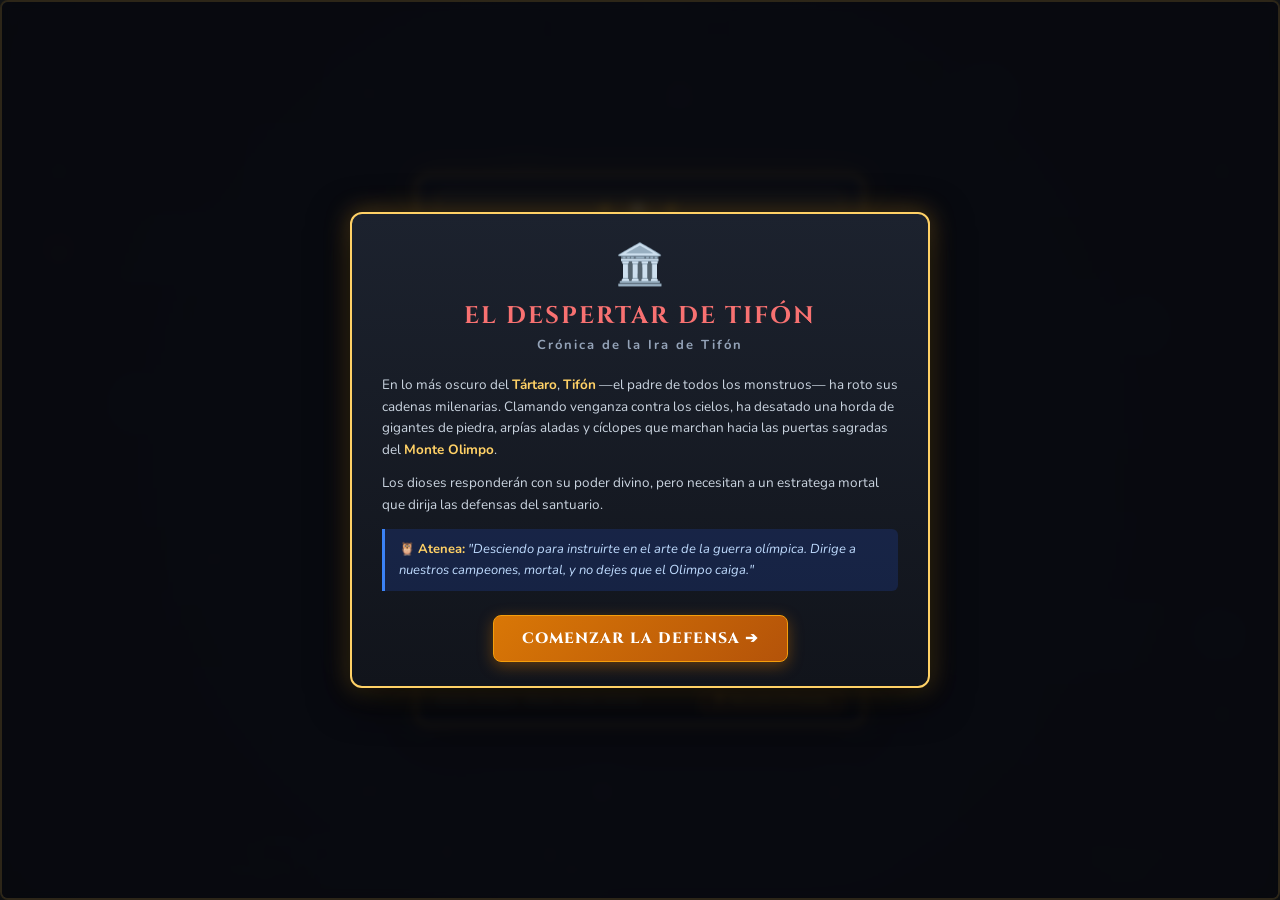
<file: index.html>
<!DOCTYPE html>
<html lang="es">
<head>
  <meta charset="UTF-8">
  <meta name="viewport" content="width=device-width, initial-scale=1.0, maximum-scale=1.0, user-scalable=no, viewport-fit=cover">
  <meta http-equiv="Cache-Control" content="no-cache, no-store, must-revalidate">
  <meta http-equiv="Pragma" content="no-cache">
  <meta http-equiv="Expires" content="0">
  <title>Ira de Tifón: Tower Defense</title>
  <link rel="stylesheet" href="css/style.css?v=1.1.0">
  <link rel="preconnect" href="https://fonts.googleapis.com">
  <link rel="preconnect" href="https://fonts.gstatic.com" crossorigin>
  <link href="https://fonts.googleapis.com/css2?family=Cinzel:wght@600;700;900&family=Metamorphous&family=Nunito:wght@400;600;700;800&display=swap" rel="stylesheet">
</head>
<body>
  <div id="game-container">
    <!-- Tutorial Spotlight Dimming Backdrop -->
    <div id="tutorial-spotlight-backdrop" class="tutorial-spotlight-backdrop hidden"></div>

    <!-- Top HUD Bar -->
    <header id="hud-top">
      <div class="hud-group">
        <div class="stat-badge gold-badge" title="Dracmas de Oro">
          <span class="icon">🪙</span>
          <span id="gold-display" class="stat-value">250</span>
        </div>
        <div class="stat-badge lives-badge" title="Vidas del Monte Olimpo">
          <span class="icon">🏛️</span>
          <span id="lives-display" class="stat-value">20</span>
        </div>
      </div>

      <div class="hud-group center-group">
        <div class="stat-badge wave-badge">
          <span class="label">OLEADA</span>
          <span id="wave-display" class="stat-value">1</span>
        </div>
        <div class="stat-badge enemies-badge" title="Monstruos vencidos en la batalla">
          <span class="label">DERROTADOS</span>
          <span id="enemies-display" class="stat-value">0</span>
        </div>
      </div>

      <div class="hud-group">
        <button id="fullscreen-btn" class="hud-btn" title="Pantalla Completa (Modo Horizontal)">
          <span id="fullscreen-icon">⛶</span>
        </button>
        <button id="speed-btn" class="hud-btn" title="Velocidad del juego (1x / 2x / 3x / 5x)">
          <span id="speed-label">1x ⏩</span>
        </button>
        <button id="pause-btn" class="hud-btn" title="Pausar / Reanudar">
          <span id="pause-icon">⏸️</span>
        </button>
      </div>
    </header>

    <!-- Notification / Athena Whisper & Tutorial Guidance Banner (Z-index 100, always above backdrop) -->
    <div id="athena-banner" class="hidden">
      <div class="athena-avatar">🦉</div>
      <div class="athena-content">
        <div class="athena-header-row">
          <span class="athena-name">Atenea:</span>
          <span id="athena-step-badge" class="athena-badge hidden">Paso 1 de 5</span>
        </div>
        <p id="athena-text">¡Los monstruos de Tifón marchan hacia el Olimpo! Coloca la ballesta de Artemisa en las colinas.</p>
        <div id="athena-actions" class="athena-actions hidden">
          <button id="athena-next-btn" class="athena-action-btn primary">Siguiente ➔</button>
          <button id="athena-skip-btn" class="athena-action-btn secondary" title="Omitir tutorial">Omitir ✖</button>
        </div>
      </div>
    </div>

    <!-- Main Canvas Area -->
    <main id="canvas-wrapper">
      <canvas id="game-canvas" width="1024" height="640"></canvas>

      <!-- Banner de Furia Titánica (Modo Caos) -->
      <div id="titanic-fury-banner" class="titanic-fury-banner hidden">
        <span class="fury-banner-icon">🌋</span>
        <span id="titanic-fury-text" class="fury-banner-text">¡FURIA TITÁNICA DESATADA!</span>
      </div>

      <!-- Botón de Habilidad Divina flotante (Modo Historia) y Barra de los 5 Poderes (Modo Caos) -->
      <div id="power-hud-container" class="power-hud-floating">
        <button id="btn-cast-power" class="power-hud-card" title="Invocar Habilidad Divina [Q / Clic]">
          <div class="power-hud-icon" id="hud-power-icon">🌿</div>
          <div class="power-hud-info">
            <span class="power-hud-name" id="hud-power-name">Deméter</span>
            <span class="power-hud-cost" id="hud-power-cost">🪙 100</span>
          </div>
          <div id="hud-power-cooldown" class="power-cooldown-overlay hidden">
            <span id="hud-cooldown-text">70s</span>
          </div>
        </button>

        <!-- Barra de los 5 Poderes del Panteón (Modo Caos) -->
        <div id="chaos-powers-bar" class="chaos-powers-bar hidden" title="Panteón Olímpico (Teclas [1] a [5] o Clic)">
          <!-- Deméter [1] -->
          <button class="chaos-power-card" data-power="DEMETER" title="Deméter: Zarzas y Aturdimiento [Tecla 1]">
            <span class="chaos-hotkey-badge">1</span>
            <div class="chaos-power-icon">🌿</div>
            <div class="chaos-power-info">
              <span class="chaos-power-name">Deméter</span>
              <span class="chaos-power-cost">🪙 100</span>
            </div>
            <div class="chaos-cooldown-overlay hidden" id="chaos-cd-DEMETER">
              <span class="chaos-cd-text">70s</span>
            </div>
          </button>

          <!-- Hera [2] -->
          <button class="chaos-power-card" data-power="HERA" title="Hera: 60% Daño Máximo en Área [Tecla 2]">
            <span class="chaos-hotkey-badge">2</span>
            <div class="chaos-power-icon">🦚</div>
            <div class="chaos-power-info">
              <span class="chaos-power-name">Hera</span>
              <span class="chaos-power-cost">🪙 100</span>
            </div>
            <div class="chaos-cooldown-overlay hidden" id="chaos-cd-HERA">
              <span class="chaos-cd-text">70s</span>
            </div>
          </button>

          <!-- Hércules [3] -->
          <button class="chaos-power-card" data-power="ARTEMISA" title="Hércules: Vulnerabilidad +20% Daño [Tecla 3]">
            <span class="chaos-hotkey-badge">3</span>
            <div class="chaos-power-icon">🦁</div>
            <div class="chaos-power-info">
              <span class="chaos-power-name">Hércules</span>
              <span class="chaos-power-cost">🪙 100</span>
            </div>
            <div class="chaos-cooldown-overlay hidden" id="chaos-cd-ARTEMISA">
              <span class="chaos-cd-text">70s</span>
            </div>
          </button>

          <!-- Hermes [4] -->
          <button class="chaos-power-card" data-power="HERMES" title="Hermes: +50% Oro Global durante 6s [Tecla 4]">
            <span class="chaos-hotkey-badge">4</span>
            <div class="chaos-power-icon">🪽</div>
            <div class="chaos-power-info">
              <span class="chaos-power-name">Hermes</span>
              <span class="chaos-power-cost">🪙 120</span>
            </div>
            <div class="chaos-cooldown-overlay hidden" id="chaos-cd-HERMES">
              <span class="chaos-cd-text">70s</span>
            </div>
          </button>

          <!-- Cronos [5] -->
          <button class="chaos-power-card" data-power="CRONOS" title="Cronos: +50% Cadencia Global durante 6s [Tecla 5]">
            <span class="chaos-hotkey-badge">5</span>
            <div class="chaos-power-icon">⏳</div>
            <div class="chaos-power-info">
              <span class="chaos-power-name">Cronos</span>
              <span class="chaos-power-cost">🪙 110</span>
            </div>
            <div class="chaos-cooldown-overlay hidden" id="chaos-cd-CRONOS">
              <span class="chaos-cd-text">70s</span>
            </div>
          </button>
        </div>
      </div>

      <!-- Floating Tower Inspector / Upgrade Window (Beside the tower) -->
      <div id="inspector-panel" class="inspector-panel hidden">
        <div class="inspector-header">
          <span id="inspect-name" class="inspect-title">Hércules (Nivel 1)</span>
          <button id="close-inspect-btn" class="close-btn" title="Cerrar ventana">✖</button>
        </div>
        <div class="inspect-stats">
          <div class="stat-row"><span>Daño:</span> <b id="inspect-damage">18</b></div>
          <div class="stat-row"><span>Rango:</span> <b id="inspect-range">150</b></div>
          <div class="stat-row"><span>Cadencia:</span> <b id="inspect-speed">1.2/s</b></div>
        </div>
        <div class="inspect-actions">
          <button id="upgrade-tower-btn" class="inspect-btn upgrade-btn">
            <span id="upgrade-btn-text">Nivel</span> <span id="upgrade-cost-wrapper">(🪙 <span id="upgrade-cost">35</span>)</span>
          </button>
          <button id="evolve-tower-btn" class="inspect-btn evolve-btn">
            <span id="evolve-btn-text">Forma 2</span> <span id="evolve-cost-wrapper">(🪙 <span id="evolve-cost">90</span><small id="evolve-discount-badge" style="color:#86efac;font-size:10px;margin-left:3px;display:none;"></small>)</span>
          </button>

          <!-- Opciones de rama para Ares Forma 2 (A elegir, permanente) -->
          <div id="ares-branch-container" class="ares-branch-container hidden">
            <span class="ares-branch-title">Evolución F2 (Rama permanente):</span>
            <div class="ares-branch-buttons">
              <button id="ares-shrapnel-btn" class="inspect-btn ares-branch-btn shrapnel-btn" title="Desata esquirlas afiladas radiales al impactar el mortero">
                💥 Esquirlas (🪙 <span id="ares-shrapnel-cost">90</span><small id="ares-shrapnel-discount" style="color:#86efac;font-size:9px;margin-left:3px;display:none;"></small>)
              </button>
              <button id="ares-mines-btn" class="inspect-btn ares-branch-btn mines-btn" title="Siembra bombas/minas terrestres de proximidad en el camino">
                💣 Bombas (🪙 <span id="ares-mines-cost">90</span><small id="ares-mines-discount" style="color:#86efac;font-size:9px;margin-left:3px;display:none;"></small>)
              </button>
            </div>
          </div>

          <button id="sell-tower-btn" class="inspect-btn sell-btn">
            Vender (+🪙 <span id="sell-refund">35</span>)
          </button>
        </div>
      </div>
    </main>

    <!-- Bottom Controls & Towers Bar -->
    <footer id="hud-bottom">
      <div id="towers-selector">
        <div class="section-title">TORRES OLÍMPICAS</div>
        <div class="towers-grid">
          <!-- Artemisa (Torre Verde) -->
          <button class="tower-card active-tower" data-tower="HERCULES" id="btn-hercules">
            <div class="tower-icon">🏹</div>
            <div class="tower-info">
              <span class="tower-name">Artemisa</span>
              <span class="tower-cost">🪙 50</span>
            </div>
            <div class="tower-role">Cadencia & Disparo</div>
          </button>

          <!-- Zeus -->
          <button class="tower-card active-tower" data-tower="ZEUS" id="btn-zeus">
            <div class="tower-icon">⚡</div>
            <div class="tower-info">
              <span class="tower-name">Zeus</span>
              <span class="tower-cost">🪙 75</span>
            </div>
            <div class="tower-role">Rayo Fulminante</div>
          </button>

          <!-- Ares -->
          <button class="tower-card active-tower" data-tower="ARES" id="btn-ares">
            <div class="tower-icon">⚔️</div>
            <div class="tower-info">
              <span class="tower-name">Ares</span>
              <span class="tower-cost">🪙 80</span>
            </div>
            <div class="tower-role">Daño en Área</div>
          </button>

          <!-- Hades -->
          <button class="tower-card active-tower" data-tower="HADES" id="btn-hades">
            <div class="tower-icon">💀</div>
            <div class="tower-info">
              <span class="tower-name">Hades</span>
              <span class="tower-cost">🪙 90</span>
            </div>
            <div class="tower-role">Rayo Infernal</div>
          </button>

          <!-- Poseidon -->
          <button class="tower-card active-tower" data-tower="POSEIDON" id="btn-poseidon">
            <div class="tower-icon">🔱</div>
            <div class="tower-info">
              <span class="tower-name">Poseidón</span>
              <span class="tower-cost">🪙 60</span>
            </div>
            <div class="tower-role">Ralentización</div>
          </button>
        </div>
      </div>

      <!-- Wave Call Button with early bonus preview -->
      <div id="wave-control">
        <button id="call-wave-btn" class="wave-btn">
          <div class="wave-btn-title">INICIAR OLEADA</div>
          <div id="wave-btn-subtitle" class="wave-btn-bonus">+15 Dracmas de bono</div>
        </button>
      </div>
    </footer>

    <!-- Game Over Modal -->
    <div id="gameover-modal" class="modal-overlay hidden">
      <div class="modal-card">
        <div class="modal-header">
          <span class="modal-icon">⚡</span>
          <h2>¡EL OLIMPO HA CAÍDO!</h2>
          <p>Tifón y los Gigantes han vencido en esta batalla.</p>
        </div>
        <div class="modal-stats">
          <div class="stat-box">
            <span class="label">Oleada Alcanzada</span>
            <span id="go-wave-reached" class="value">0</span>
          </div>
          <div class="stat-box">
            <span class="label">Total de Dracmas</span>
            <span id="go-gold-earned" class="value">0</span>
          </div>
          <div class="stat-box">
            <span class="label">Enemigos Vencidos</span>
            <span id="go-enemies-killed" class="value">0</span>
          </div>
          <div class="stat-box">
            <span class="label">Partidas Jugadas</span>
            <span id="go-games-count" class="value">0</span>
          </div>
        </div>
        <div class="modal-footer modal-actions-row">
          <button id="restart-game-btn" class="action-btn">VOLVER A LUCHAR</button>
          <button id="gameover-menu-btn" class="action-btn secondary-btn">SALIR AL MENÚ</button>
        </div>
      </div>
    </div>

    <!-- Pause Modal -->
    <div id="pause-modal" class="modal-overlay hidden">
      <div class="modal-card">
        <div class="modal-header">
          <span class="modal-icon">⏸️</span>
          <h2>JUEGO EN PAUSA</h2>
          <p>La batalla contra la Ira de Tifón se ha detenido.</p>
        </div>
        <div class="pause-menu-actions">
          <button id="resume-game-btn" class="action-btn menu-btn">REANUDAR</button>
          <button id="restart-from-pause-btn" class="action-btn menu-btn secondary-btn">REINICIAR PARTIDA</button>
          <button id="exit-menu-btn" class="action-btn menu-btn outline-btn">SALIR AL MENÚ</button>
        </div>
      </div>
    </div>

    <!-- Main Menu Modal (Pantalla de Inicio) -->
    <div id="main-menu-modal" class="modal-overlay menu-overlay">
      <div class="menu-card siege-menu-card">
        <!-- 1. Nombre (Cabecera provisional estilizada) -->
        <div class="menu-hero-header">
          <div class="menu-header-emblem">⚡ 🏛️ ⚡</div>
          <h1 class="menu-title">IRA DE TIFÓN</h1>
          <p class="menu-subtitle">DEFENSA DEL MONTE OLIMPO</p>
        </div>

        <!-- Selector de Modo de Juego (Historia vs Caos) -->
        <div class="menu-mode-section">
          <div class="menu-mode-selector" role="tablist" aria-label="Selector de Modo de Juego">
            <button id="mode-story-btn" class="menu-mode-tab active" data-mode="NORMAL" title="Modo Historia: Progresión por mérito, bendiciones divinas por desbloqueo y juego legítimo">
              <span class="mode-tab-icon">🛡️</span>
              <span class="mode-tab-text">MODO HISTORIA</span>
            </button>
            <button id="mode-chaos-btn" class="menu-mode-tab" data-mode="CHAOS" title="Modo Caos: Desafío arcade extremo, Furia Titánica cada 3 oleadas y los 5 poderes del Panteón activos">
              <span class="mode-tab-icon">🌋</span>
              <span class="mode-tab-text">MODO CAOS</span>
            </button>
          </div>
          <p id="menu-mode-desc" class="menu-mode-desc">Progresión legítima · Desbloqueo de bendiciones divinas</p>
        </div>

        <!-- 2. Caja Central del Mapa con listón/pestaña superior "Mapa" -->
        <div class="menu-map-box">
          <div class="menu-map-tab">
            <span class="map-tab-icon">🗺️</span> MAPA: MONTE OLIMPO
          </div>
          <div class="menu-map-preview-wrap">
            <canvas id="menu-map-preview" width="352" height="220"></canvas>
            <div id="map-preview-tag" class="map-preview-tag">CAMINO DE FLEGRA · HISTORIA</div>
          </div>
          <div class="menu-map-score-row">
            <div class="menu-score-box">
              <span class="score-label">RÉCORD MÁXIMO</span>
              <span id="menu-record-wave" class="score-value">Oleada 0</span>
            </div>
            <div class="menu-score-box">
              <span class="score-label">ENEMIGOS DERROTADOS</span>
              <span id="menu-record-kills" class="score-value">0</span>
            </div>
          </div>
        </div>

        <!-- Puntero indicador tras el prólogo -->
        <div id="menu-play-pointer" class="menu-play-pointer hidden">👇 ¡Haz clic en JUGAR para defender el Olimpo!</div>

        <!-- Botón de Continuar Partida Guardada (visible si hay partida en curso) -->
        <div id="menu-continue-container" class="menu-continue-container hidden">
          <button id="menu-continue-btn" class="menu-action-btn continue-action" title="Reanudar la partida guardada">
            <span class="menu-btn-icon">▶️</span>
            <div class="menu-btn-text">
              <span class="menu-btn-title">CONTINUAR PARTIDA</span>
              <span id="menu-continue-details" class="menu-btn-desc">Oleada 1 · 🪙 1,250 · 🏛️ 20 vidas</span>
            </div>
          </button>
        </div>

        <!-- 3. Botones debajo del mapa: Habilidades (izq) y Jugar (der) -->
        <div class="menu-primary-actions-row">
          <button id="menu-codex-btn" class="menu-action-btn skill-action" title="Seleccionar la bendición de un dios olímpico para la batalla">
            <span class="menu-btn-icon" id="menu-skill-icon">🌿</span>
            <div class="menu-btn-text">
              <span class="menu-btn-title">HABILIDADES</span>
              <span class="menu-btn-desc" id="menu-skill-desc">Deméter (Equipado)</span>
            </div>
          </button>

          <button id="menu-play-btn" class="menu-action-btn play-action" title="Iniciar la defensa infinita del Monte Olimpo">
            <span class="menu-btn-icon">⚔️</span>
            <div class="menu-btn-text">
              <span class="menu-btn-title">JUGAR</span>
              <span class="menu-btn-desc">Batalla Infinita</span>
            </div>
          </button>
        </div>

        <!-- 4. Barra inferior: Acceso a estadísticas y registros -->
        <div class="menu-bottom-row">
          <div class="menu-footer-info">
            <span class="menu-footer-badge">Monte Olimpo · Modo Arcade Infinito</span>
          </div>
          <div class="menu-extra-group">
            <button id="menu-stats-btn" class="menu-mini-btn stats-test" title="Ver registros y estadísticas">
              🏆 Récords & Proezas
            </button>
          </div>
        </div>
      </div>
    </div>

    <!-- Lore Modal (Historia Inicial de la Gigantomaquia) -->
    <div id="lore-modal" class="modal-overlay hidden">
      <div class="modal-card lore-card">
        <div class="modal-header">
          <span class="modal-icon">🏛️</span>
          <h2>EL DESPERTAR DE TIFÓN</h2>
          <p class="lore-subtitle">Crónica de la Ira de Tifón</p>
        </div>
        <div class="lore-body">
          <p>En lo más oscuro del <b>Tártaro</b>, <b>Tifón</b> —el padre de todos los monstruos— ha roto sus cadenas milenarias. Clamando venganza contra los cielos, ha desatado una horda de gigantes de piedra, arpías aladas y cíclopes que marchan hacia las puertas sagradas del <b>Monte Olimpo</b>.</p>
          <p>Los dioses responderán con su poder divino, pero necesitan a un estratega mortal que dirija las defensas del santuario.</p>
          <div class="lore-athena-note">
            🦉 <b>Atenea:</b> <i>"Desciendo para instruirte en el arte de la guerra olímpica. Dirige a nuestros campeones, mortal, y no dejes que el Olimpo caiga."</i>
          </div>
        </div>
        <div class="modal-footer">
          <button id="close-lore-btn" class="action-btn">COMENZAR LA DEFENSA ➔</button>
        </div>
      </div>
    </div>

    <!-- Dedicated Powers Selection Screen (Cambio de Pantalla desde Menú Principal) -->
    <div id="powers-screen" class="powers-screen-container hidden">
      <!-- Top Navigation & Header Bar -->
      <div class="powers-screen-topbar">
        <button id="btn-powers-back" class="screen-nav-btn back-btn" title="Volver al Menú Principal">
          <span class="btn-arrow">⬅</span> ATRÁS
        </button>
        <div class="powers-screen-header-text">
          <h2 class="powers-screen-title">⚡ ALTAR DE HABILIDADES DIVINAS</h2>
          <p class="powers-screen-subtitle">Selecciona el dios olímpico que te bendecirá en la batalla. Actívalo en combate con [Q / Clic].</p>
        </div>
        <button id="btn-powers-done" class="screen-nav-btn done-btn" title="Confirmar y Volver al Menú">
          HECHO <span class="btn-arrow">✓</span>
        </button>
      </div>

      <!-- 5 God Selection Cards Grid en orden de desbloqueo -->
      <div class="powers-screen-cards-grid">
        <!-- 1. Hera (1ª Habilidad - 5 partidas) -->
        <div class="power-god-card" data-power="HERA">
          <div class="god-card-badge">🦚 REINA DEL OLIMPO</div>
          <div class="god-card-avatar" style="--god-color: #ec4899;">
            <span class="god-card-emoji">🦚</span>
          </div>
          <h3 class="god-card-title">HERA</h3>
          <span class="god-card-role" style="color: #f472b6;">Cólera Celestial & Daño %</span>
          <div class="god-card-stats-row">
            <span class="god-stat-chip">🪙 100</span>
            <span class="god-stat-chip">⏱️ 70s CD</span>
            <span class="god-stat-chip">🎯 105px</span>
          </div>
          <p class="god-card-desc">Descarga una esfera de fuego celestial. Inflige 60% de la vida máxima a los monstruos en el área.</p>
          <div class="god-card-quote">"¡La Reina del Olimpo fulmina a los insolentes!"</div>
          <button class="god-card-equip-btn" data-power="HERA">EQUIPAR</button>
        </div>

        <!-- 2. Hércules (2ª Habilidad - 15 partidas) -->
        <div class="power-god-card" data-power="ARTEMISA">
          <div class="god-card-badge">🦁 CAMPEÓN DEL OLIMPO</div>
          <div class="god-card-avatar" style="--god-color: #eab308;">
            <span class="god-card-emoji">🦁</span>
          </div>
          <h3 class="god-card-title">HÉRCULES</h3>
          <span class="god-card-role" style="color: #facc15;">Golpe Heroico & Vulnerabilidad</span>
          <div class="god-card-stats-row">
            <span class="god-stat-chip">🪙 100</span>
            <span class="god-stat-chip">⏱️ 70s CD</span>
            <span class="god-stat-chip">🎯 105px</span>
          </div>
          <p class="god-card-desc">Zona de impacto heroico de 3.5s que marca a los enemigos. Los marcados reciben un +20% de daño de todas las torres durante 4s.</p>
          <div class="god-card-quote">"¡El Campeón del Olimpo quiebra la resistencia de los gigantes!"</div>
          <button class="god-card-equip-btn" data-power="ARTEMISA">EQUIPAR</button>
        </div>

        <!-- 3. Deméter (3ª Habilidad - 25 partidas) -->
        <div class="power-god-card" data-power="DEMETER">
          <div class="god-card-badge">🌿 DIOSA DE LA TIERRA</div>
          <div class="god-card-avatar" style="--god-color: #22c55e;">
            <span class="god-card-emoji">🌿</span>
          </div>
          <h3 class="god-card-title">DEMÉTER</h3>
          <span class="god-card-role" style="color: #4ade80;">Zarzas & Aturdimiento</span>
          <div class="god-card-stats-row">
            <span class="god-stat-chip">🪙 100</span>
            <span class="god-stat-chip">⏱️ 70s CD</span>
            <span class="god-stat-chip">🎯 95px</span>
          </div>
          <p class="god-card-desc">Siembra un campo de zarzas sagradas durante 3.0s. Aturde durante 1.5s a cada monstruo que cruce la zona.</p>
          <div class="god-card-quote">"¡Que la Madre Tierra sujete y paralice a los gigantes!"</div>
          <button class="god-card-equip-btn" data-power="DEMETER">EQUIPAR</button>
        </div>

        <!-- 4. Hermes (4ª Habilidad - 35 partidas) -->
        <div class="power-god-card" data-power="HERMES">
          <div class="god-card-badge">🪽 BENDICIÓN GLOBAL</div>
          <div class="god-card-avatar" style="--god-color: #facc15;">
            <span class="god-card-emoji">🪽</span>
          </div>
          <h3 class="god-card-title">HERMES</h3>
          <span class="god-card-role" style="color: #facc15;">Oro Global (+50%)</span>
          <div class="god-card-stats-row">
            <span class="god-stat-chip">🪙 120</span>
            <span class="god-stat-chip">⏱️ 70s CD</span>
            <span class="god-stat-chip">🌐 GLOBAL (6s)</span>
          </div>
          <p class="god-card-desc">Bendición global durante 6s: todos los monstruos derrotados en el campo de batalla otorgan un +50% de Dracmas de oro.</p>
          <div class="god-card-quote">"¡El oro y la fortuna vuelan veloces al tesoro del Olimpo!"</div>
          <button class="god-card-equip-btn" data-power="HERMES">EQUIPAR</button>
        </div>

        <!-- 5. Cronos (5ª Habilidad - 45 partidas) -->
        <div class="power-god-card" data-power="CRONOS">
          <div class="god-card-badge">⏳ PODER GLOBAL</div>
          <div class="god-card-avatar" style="--god-color: #a855f7;">
            <span class="god-card-emoji">⏳</span>
          </div>
          <h3 class="god-card-title">CRONOS</h3>
          <span class="god-card-role" style="color: #c084fc;">Cadencia Global (+50%)</span>
          <div class="god-card-stats-row">
            <span class="god-stat-chip">🪙 110</span>
            <span class="god-stat-chip">⏱️ 70s CD</span>
            <span class="god-stat-chip">🌐 GLOBAL (6s)</span>
          </div>
          <p class="god-card-desc">Distorsión temporal global durante 6s: aumenta un +50% la cadencia y velocidad de ataque de todas las torres del Olimpo.</p>
          <div class="god-card-quote">"¡El Titán del Tiempo acelera el castigo del Olimpo!"</div>
          <button class="god-card-equip-btn" data-power="CRONOS">EQUIPAR</button>
        </div>
      </div>

      <!-- Bottom Navigation Bar -->
      <div class="powers-screen-bottombar">
        <button id="btn-powers-back-bottom" class="screen-nav-btn back-btn" title="Volver al Menú Principal">
          <span class="btn-arrow">⬅</span> ATRÁS
        </button>
        <div class="powers-screen-status">
          Bendición activa: <span id="powers-equipped-status-text" class="status-name">🌿 Deméter</span>
        </div>
        <button id="btn-powers-done-bottom" class="screen-nav-btn done-btn" title="Confirmar y Volver al Menú">
          HECHO <span class="btn-arrow">✓</span>
        </button>
      </div>
    </div>

    <!-- Stats & Progress Modal -->
    <div id="stats-modal" class="modal-overlay hidden">
      <div class="modal-card stats-card">
        <div class="modal-header stats-modal-header">
          <button id="btn-stats-back-top" class="screen-nav-btn back-btn modal-top-back-btn" title="Volver al Menú Principal">
            <span class="btn-arrow">⬅</span> ATRÁS
          </button>
          <span class="modal-icon">🏆</span>
          <h2>RÉCORDS Y PROGRESO DEL OLIMPO</h2>
          <p>Tu legado como estratega frente a las huestes de Tifón.</p>
        </div>
        <div class="stats-overview-grid">
          <div class="stat-box">
            <span class="label">Partidas Jugadas</span>
            <span id="st-games-count" class="value">0</span>
          </div>
          <div class="stat-box">
            <span class="label">Oleada Récord (Historia)</span>
            <span id="st-highest-wave" class="value">0</span>
          </div>
          <div class="stat-box">
            <span class="label">Monstruos Derrotados</span>
            <span id="st-enemies-killed" class="value">0</span>
          </div>
          <div class="stat-box">
            <span class="label">Tutorial de Atenea</span>
            <span id="st-tutorial-status" class="value highlight-val">Pendiente</span>
          </div>
        </div>

        <!-- Récords de Modo Caos -->
        <div class="chaos-stats-banner">
          <div class="chaos-stats-title">🌋 Récords del Modo Caos</div>
          <div class="stats-overview-grid chaos-stats-grid">
            <div class="stat-box chaos-stat-box">
              <span class="label">Partidas en Caos</span>
              <span id="st-chaos-games" class="value">0</span>
            </div>
            <div class="stat-box chaos-stat-box">
              <span class="label">Oleada Récord Caos</span>
              <span id="st-chaos-wave" class="value highlight-val" style="color: #f97316;">0</span>
            </div>
            <div class="stat-box chaos-stat-box">
              <span class="label">Bajas en Caos</span>
              <span id="st-chaos-kills" class="value">0</span>
            </div>
          </div>
        </div>
        <div class="powers-unlock-box">
          <div class="powers-unlock-header">
            <span class="icon">🌿</span>
            <b>Progreso de Bendiciones Divinas:</b>
          </div>
          <p id="st-powers-desc">Se desbloquea al completar 5 partidas según las leyes divinas del Olimpo.</p>
        </div>
        <div class="modal-footer modal-actions-row">
          <button id="close-stats-btn" class="action-btn done-btn">HECHO ✓</button>
          <button id="reset-progress-btn" class="action-btn outline-btn" title="Borrar datos guardados">🗑️ REINICIAR DATOS</button>
        </div>
      </div>
    </div>
  </div>

  <!-- Rotate Device Prompt for Portrait Mode -->
  <div id="rotate-device-overlay" class="rotate-device-overlay">
    <div class="rotate-device-card">
      <div class="rotate-phone-anim">🔄 📱</div>
      <h2>GIRA TU DISPOSITIVO</h2>
      <p>Ira de Tifón está optimizado para jugarse en <strong>modo horizontal (apaisado)</strong>.</p>
      <button id="rotate-fullscreen-btn" class="rotate-fullscreen-action">
        JUGAR EN PANTALLA COMPLETA ⛶
      </button>
    </div>
  </div>

  <!-- Entry Script -->
  <script type="module" src="src/main.js?v=1.2.0"></script>
</body>
</html>
</file>
<file: css/style.css>
:root {
  --gold-primary: #f5b335;
  --gold-hover: #ffc857;
  --gold-dark: #b8860b;
  --bg-dark: #0f1319;
  --panel-bg: rgba(22, 27, 36, 0.95);
  --panel-border: #443722;
  --card-bg: rgba(30, 36, 48, 0.9);
  --card-border: #3b4252;
  --text-primary: #f0f2f5;
  --text-secondary: #a0aec0;
  --olympus-blue: #3b82f6;
  --typhon-red: #ef4444;
  --font-title: 'Cinzel', serif;
  --font-greek: 'Metamorphous', cursive;
  --font-body: 'Nunito', sans-serif;
}

*, *::before, *::after {
  margin: 0;
  padding: 0;
  box-sizing: border-box;
  user-select: none;
  -webkit-user-select: none;
  -webkit-tap-highlight-color: transparent !important;
  -webkit-tap-highlight-color: rgba(0, 0, 0, 0) !important;
  -webkit-touch-callout: none !important;
}

*:focus, *:active {
  outline: none !important;
  -webkit-tap-highlight-color: transparent !important;
  -webkit-tap-highlight-color: rgba(0, 0, 0, 0) !important;
}

html, body {
  margin: 0;
  padding: 0;
  width: 100%;
  height: 100%;
  height: 100dvh;
  min-height: 100dvh;
  overflow: hidden;
  background-color: #0b0f19;
  color: var(--text-primary);
  font-family: var(--font-body);
  display: flex;
  justify-content: center;
  align-items: center;
  user-select: none;
  -webkit-user-select: none;
  touch-action: none;
  -webkit-tap-highlight-color: transparent !important;
  position: fixed;
  inset: 0;
}

/* El contenedor principal se ajusta a la ventana visible sin desbordar el alto de pantalla */
#game-container {
  position: relative;
  display: flex;
  flex-direction: column;
  width: 100%;
  height: 100%;
  max-width: 100vw;
  max-height: 100dvh;
  margin: auto;
  box-sizing: border-box;
  background: #11141a;
  box-shadow: 0 10px 40px rgba(0, 0, 0, 0.8), 0 0 20px rgba(212, 175, 55, 0.2);
  border: 2px solid #2d2618;
  border-radius: 8px;
  overflow: hidden;
}

/* ==================== TOP HUD ==================== */
#hud-top {
  height: 52px;
  flex-shrink: 0;
  background: linear-gradient(180deg, #1e2533 0%, #131722 100%);
  border-bottom: 2px solid #3c321e;
  display: flex;
  justify-content: space-between;
  align-items: center;
  padding: 0 16px;
  padding-left: max(16px, env(safe-area-inset-left));
  padding-right: max(16px, env(safe-area-inset-right));
  z-index: 10;
}

.hud-group {
  display: flex;
  align-items: center;
  gap: 12px;
}

.center-group {
  gap: 16px;
}

.stat-badge {
  display: flex;
  align-items: center;
  gap: 6px;
  background: rgba(10, 12, 16, 0.6);
  padding: 5px 12px;
  border-radius: 6px;
  border: 1px solid rgba(255, 255, 255, 0.08);
  font-weight: 700;
  font-size: 14px;
}

.gold-badge {
  border-color: rgba(245, 179, 53, 0.4);
  color: #ffd166;
}

.lives-badge {
  border-color: rgba(59, 130, 246, 0.4);
  color: #60a5fa;
}

.wave-badge, .enemies-badge {
  flex-direction: column;
  padding: 3px 14px;
  line-height: 1.1;
}

.wave-badge .label, .enemies-badge .label {
  font-size: 10px;
  font-family: var(--font-title);
  color: var(--text-secondary);
  letter-spacing: 1px;
}

.stat-value {
  font-size: 17px;
  font-weight: 800;
}

.hud-btn {
  background: #2a3344;
  color: #e2e8f0;
  border: 1px solid #4a5568;
  padding: 6px 12px;
  border-radius: 6px;
  cursor: pointer;
  font-weight: 700;
  font-size: 13px;
  transition: all 0.2s ease;
}

.hud-btn:hover {
  background: #3b465c;
  border-color: var(--gold-primary);
  transform: translateY(-1px);
}
/* El área central donde reside el canvas y el inspector */
#canvas-wrapper {
  position: relative;
  flex: 1;
  width: 100%;
  height: 100%;
  min-height: 0; /* Previene el desbordamiento flex en móviles apaisados */
  display: flex;
  justify-content: center;
  align-items: center;
}

/* El canvas se escala proporcionalmente dentro de su contenedor */
#game-canvas {
  display: block;
  width: 100%;
  height: 100%;
  object-fit: contain;
  touch-action: none;
  cursor: pointer;
  -webkit-tap-highlight-color: transparent !important;
  -webkit-tap-highlight-color: rgba(0, 0, 0, 0) !important;
  -webkit-touch-callout: none !important;
  user-select: none;
  -webkit-user-select: none;
  outline: none !important;
}

/* Athena Banner & Tutorial Guidance */
#athena-banner {
  position: absolute;
  top: 68px;
  left: 50%;
  transform: translateX(-50%);
  background: rgba(17, 24, 39, 0.98);
  border: 1.5px solid var(--gold-primary);
  box-shadow: 0 8px 30px rgba(0, 0, 0, 0.9), 0 0 20px rgba(245, 179, 53, 0.4);
  border-radius: 8px;
  padding: 12px 20px;
  display: flex;
  align-items: flex-start;
  gap: 14px;
  max-width: 640px;
  width: 90%;
  z-index: 100 !important;
  pointer-events: auto !important;
  animation: slideDown 0.3s ease;
}

@keyframes slideDown {
  from { opacity: 0; transform: translate(-50%, -20px); }
  to { opacity: 1; transform: translate(-50%, 0); }
}

.athena-avatar {
  font-size: 28px;
  line-height: 1;
  padding-top: 2px;
}

.athena-content {
  flex: 1;
}

.athena-header-row {
  display: flex;
  justify-content: space-between;
  align-items: center;
  margin-bottom: 3px;
}

.athena-name {
  font-family: var(--font-title);
  color: var(--gold-primary);
  font-weight: 700;
  font-size: 13px;
}

.athena-badge {
  background: rgba(59, 130, 246, 0.25);
  border: 1px solid #3b82f6;
  color: #93c5fd;
  font-size: 10px;
  font-weight: 700;
  padding: 1px 8px;
  border-radius: 12px;
  letter-spacing: 0.5px;
}

.athena-content p {
  font-size: 12.5px;
  color: #e5e7eb;
  line-height: 1.35;
}

.athena-actions {
  display: flex;
  gap: 8px;
  margin-top: 8px;
  justify-content: flex-end;
}

.athena-action-btn {
  padding: 4px 12px;
  border-radius: 5px;
  font-size: 11px;
  font-weight: 700;
  cursor: pointer;
  border: none;
  transition: all 0.15s ease;
}

.athena-action-btn.primary {
  background: linear-gradient(135deg, #15803d 0%, #166534 100%);
  color: white;
  border: 1px solid #22c55e;
}

.athena-action-btn.primary:hover {
  background: #16a34a;
  transform: translateY(-1px);
}

.athena-action-btn.secondary {
  background: transparent;
  color: #94a3b8;
  border: 1px solid #475569;
}

.athena-action-btn.secondary:hover {
  color: #ef4444;
  border-color: #ef4444;
}

/* ==================== BOTTOM HUD ==================== */
#hud-bottom {
  height: 68px;
  flex-shrink: 0;
  background: linear-gradient(0deg, #141822 0%, #1e2432 100%);
  border-top: 2px solid #3c321e;
  display: flex;
  justify-content: space-between;
  align-items: center;
  padding: 0 16px;
  padding-left: max(16px, env(safe-area-inset-left));
  padding-right: max(16px, env(safe-area-inset-right));
  padding-bottom: env(safe-area-inset-bottom);
  position: relative;
  z-index: 10;
}

/* ==================== POWER HUD SLOT (HABILIDAD DIVINA FLOTANTE) ==================== */
.power-hud-floating,
.power-hud-container {
  position: absolute;
  bottom: 12px;
  left: 12px;
  z-index: 25;
  display: flex;
  align-items: center;
  pointer-events: auto;
}

.power-hud-card {
  display: flex;
  flex-direction: column;
  align-items: center;
  justify-content: center;
  background: linear-gradient(135deg, rgba(21, 128, 61, 0.4) 0%, rgba(15, 23, 42, 0.96) 100%);
  border: 1.5px solid #22c55e;
  border-radius: 8px;
  padding: 4px 10px;
  min-width: 84px;
  height: 54px;
  cursor: pointer;
  position: relative;
  overflow: hidden;
  transition: all 0.2s cubic-bezier(0.16, 1, 0.3, 1);
  box-shadow: 0 4px 16px rgba(0, 0, 0, 0.75), 0 0 10px rgba(34, 197, 94, 0.3);
  backdrop-filter: blur(6px);
  user-select: none;
}

.power-hud-card:hover {
  border-color: #4ade80;
  box-shadow: 0 0 14px rgba(34, 197, 94, 0.6);
  transform: translateY(-2px);
}

.power-hud-card.ready-to-cast {
  animation: powerPulseReady 1.6s infinite alternate;
}

@keyframes powerPulseReady {
  from {
    box-shadow: 0 0 6px rgba(34, 197, 94, 0.4);
    border-color: #22c55e;
  }
  to {
    box-shadow: 0 0 18px rgba(34, 197, 94, 0.9), 0 0 6px #fff;
    border-color: #86efac;
  }
}

.power-hud-card.targeting-active {
  border-color: #ffd166 !important;
  box-shadow: 0 0 22px rgba(245, 179, 53, 0.95) !important;
  animation: divineGlowPulse 1s infinite alternate;
}

.power-hud-card.cannot-afford {
  opacity: 0.6;
  border-color: #f87171;
}

.power-hud-icon {
  font-size: 17px;
  line-height: 1;
}

.power-hud-info {
  display: flex;
  align-items: center;
  gap: 4px;
  margin-top: 2px;
}

.power-hud-name {
  font-size: 10.5px;
  font-weight: 700;
  color: #fff;
}

.power-hud-cost {
  font-size: 9.5px;
  font-weight: 800;
  color: #ffd166;
}

.power-cooldown-overlay {
  position: absolute;
  top: 0;
  left: 0;
  width: 100%;
  height: 100%;
  background: rgba(10, 14, 22, 0.88);
  backdrop-filter: blur(1.5px);
  display: flex;
  align-items: center;
  justify-content: center;
  z-index: 5;
}

.power-cooldown-overlay.hidden {
  display: none !important;
}

#hud-cooldown-text {
  font-family: var(--font-title);
  font-size: 13px;
  font-weight: 800;
  color: #f87171;
  letter-spacing: 0.5px;
}

.power-cooldown-overlay.is-active-effect {
  background: rgba(12, 74, 96, 0.8) !important;
  border-radius: 8px;
}

.power-cooldown-overlay.is-active-effect #hud-cooldown-text {
  color: #fef08a !important;
  text-shadow: 0 0 8px rgba(254, 240, 138, 0.9), 0 0 16px rgba(56, 189, 248, 0.7);
  font-size: 12.5px;
  font-weight: 900;
  animation: divineActiveTextPulse 0.8s infinite alternate;
}

.power-hud-card.power-currently-active {
  border-color: #38bdf8 !important;
  box-shadow: 0 0 20px rgba(56, 189, 248, 0.85), inset 0 0 10px rgba(56, 189, 248, 0.4) !important;
  animation: powerActiveAura 1.2s infinite alternate !important;
}

@keyframes divineActiveTextPulse {
  from { transform: scale(0.96); opacity: 0.9; }
  to { transform: scale(1.04); opacity: 1; }
}

@keyframes powerActiveAura {
  from {
    box-shadow: 0 0 12px rgba(56, 189, 248, 0.6), inset 0 0 6px rgba(56, 189, 248, 0.3);
  }
  to {
    box-shadow: 0 0 24px rgba(250, 204, 21, 0.9), inset 0 0 14px rgba(250, 204, 21, 0.5);
  }
}

/* ==================== MODO CAOS: BARRA DE 5 PODERES ==================== */
.chaos-powers-bar {
  display: flex;
  align-items: center;
  gap: 6px;
  user-select: none;
}

.chaos-powers-bar.hidden {
  display: none !important;
}

.chaos-power-card {
  display: flex;
  flex-direction: column;
  align-items: center;
  justify-content: center;
  background: linear-gradient(135deg, rgba(30, 41, 59, 0.95) 0%, rgba(15, 23, 42, 0.98) 100%);
  border: 1.5px solid #475569;
  border-radius: 8px;
  padding: 3px 8px;
  min-width: 66px;
  height: 52px;
  cursor: pointer;
  position: relative;
  overflow: hidden;
  transition: all 0.2s cubic-bezier(0.16, 1, 0.3, 1);
  box-shadow: 0 4px 12px rgba(0, 0, 0, 0.6);
  backdrop-filter: blur(6px);
}

.chaos-power-card[data-power="DEMETER"] { border-color: rgba(34, 197, 94, 0.7); }
.chaos-power-card[data-power="HERA"] { border-color: rgba(236, 72, 153, 0.7); }
.chaos-power-card[data-power="ARTEMISA"] { border-color: rgba(234, 179, 8, 0.7); }
.chaos-power-card[data-power="HERMES"] { border-color: rgba(250, 204, 21, 0.7); }
.chaos-power-card[data-power="CRONOS"] { border-color: rgba(168, 85, 247, 0.7); }

.chaos-power-card:hover {
  transform: translateY(-2px);
  box-shadow: 0 0 14px rgba(255, 255, 255, 0.35);
}

.chaos-hotkey-badge {
  position: absolute;
  top: 2px;
  left: 3px;
  font-size: 8px;
  font-weight: 800;
  color: #cbd5e1;
  background: rgba(0, 0, 0, 0.75);
  padding: 1px 4px;
  border-radius: 3px;
  line-height: 1;
}

.chaos-power-icon {
  font-size: 16px;
  line-height: 1;
  margin-top: 2px;
}

.chaos-power-info {
  display: flex;
  flex-direction: column;
  align-items: center;
  margin-top: 1px;
}

.chaos-power-name {
  font-size: 8.5px;
  font-weight: 700;
  color: #f8fafc;
  line-height: 1.1;
}

.chaos-power-cost {
  font-size: 8px;
  font-weight: 800;
  color: #ffd166;
  line-height: 1.1;
}

.chaos-power-card.ready-to-cast {
  animation: powerPulseReady 1.6s infinite alternate;
}

.chaos-power-card.targeting-active {
  border-color: #ffd166 !important;
  box-shadow: 0 0 20px rgba(250, 204, 21, 0.9) !important;
  animation: divineGlowPulse 1s infinite alternate;
}

.chaos-power-card.power-currently-active {
  box-shadow: 0 0 18px rgba(56, 189, 248, 0.85), inset 0 0 8px rgba(56, 189, 248, 0.4) !important;
  border-color: #38bdf8 !important;
  animation: powerActiveAura 1.2s infinite alternate !important;
}

.chaos-power-card.cannot-afford {
  opacity: 0.55;
  border-color: #ef4444;
}

.chaos-cooldown-overlay {
  position: absolute;
  inset: 0;
  background: rgba(10, 14, 22, 0.9);
  backdrop-filter: blur(1.5px);
  display: flex;
  align-items: center;
  justify-content: center;
  z-index: 5;
}

.chaos-cooldown-overlay.hidden {
  display: none !important;
}

.chaos-cooldown-overlay.is-active-effect {
  background: rgba(15, 23, 42, 0.75);
}

.chaos-cd-text {
  font-size: 11px;
  font-weight: 900;
  color: #f87171;
  text-shadow: 0 0 4px #000;
}

.chaos-cooldown-overlay.is-active-effect .chaos-cd-text {
  color: #38bdf8;
  animation: divineActiveTextPulse 0.8s infinite alternate;
}

/* Banner de Furia Titánica */
.titanic-fury-banner {
  position: absolute;
  top: 14px;
  left: 50%;
  transform: translateX(-50%);
  background: linear-gradient(135deg, rgba(220, 38, 38, 0.95) 0%, rgba(154, 26, 26, 0.95) 100%);
  border: 2px solid #f97316;
  border-radius: 30px;
  padding: 6px 22px;
  display: flex;
  align-items: center;
  gap: 10px;
  z-index: 40;
  box-shadow: 0 0 24px rgba(249, 115, 22, 0.8), 0 4px 16px rgba(0, 0, 0, 0.8);
  animation: titanicFuryAnim 0.4s ease-out, titanicFuryPulse 1.2s infinite alternate;
  pointer-events: none;
}

.titanic-fury-banner.hidden {
  display: none !important;
}

.fury-banner-icon {
  font-size: 20px;
}

.fury-banner-text {
  font-family: var(--font-title);
  font-weight: 800;
  font-size: 13px;
  color: #ffffff;
  letter-spacing: 1px;
  text-shadow: 0 0 8px rgba(0, 0, 0, 0.8);
}

@keyframes titanicFuryAnim {
  from { transform: translate(-50%, -20px) scale(0.85); opacity: 0; }
  to { transform: translate(-50%, 0) scale(1); opacity: 1; }
}

@keyframes titanicFuryPulse {
  from { box-shadow: 0 0 16px rgba(249, 115, 22, 0.6); }
  to { box-shadow: 0 0 32px rgba(239, 68, 68, 0.95); }
}

#towers-selector {
  display: flex;
  align-items: center;
  gap: 16px;
}

.section-title {
  font-family: var(--font-title);
  font-size: 11px;
  letter-spacing: 1.5px;
  color: var(--gold-primary);
  font-weight: 700;
  width: 70px;
  line-height: 1.2;
}

.towers-grid {
  display: flex;
  gap: 8px;
}

.tower-card {
  display: flex;
  flex-direction: column;
  align-items: center;
  justify-content: center;
  background: rgba(30, 37, 50, 0.9);
  border: 1px solid #4a5568;
  border-radius: 6px;
  padding: 4px 10px;
  min-width: 88px;
  height: 54px;
  cursor: grab;
  touch-action: none;
  user-select: none;
  -webkit-user-drag: none;
  transition: all 0.15s ease;
  position: relative;
}

.tower-card:active {
  cursor: grabbing;
}

.tower-card.active-tower {
  border-color: #ffd166;
  background: rgba(45, 55, 75, 0.95);
}

.tower-card.active-tower:hover, .tower-card.selected {
  border-color: #f5b335;
  box-shadow: 0 0 12px rgba(245, 179, 53, 0.5);
  transform: translateY(-2px);
}

.tower-card.locked-tower {
  opacity: 0.45;
  cursor: not-allowed;
  filter: grayscale(0.8);
}

.tower-card.cannot-afford {
  opacity: 0.55;
  border-color: #ef4444;
}

.tower-icon {
  font-size: 16px;
  line-height: 1;
}

.tower-info {
  display: flex;
  align-items: center;
  gap: 4px;
  margin-top: 2px;
}

.tower-name {
  font-size: 11px;
  font-weight: 700;
  color: #fff;
}

.tower-cost {
  font-size: 10px;
  font-weight: 800;
  color: #ffd166;
}

.tower-role {
  font-size: 8px;
  color: #94a3b8;
  margin-top: 1px;
}

/* Wave Call Button */
#wave-control {
  display: flex;
  align-items: center;
}

.wave-btn {
  background: linear-gradient(135deg, #d97706 0%, #b45309 100%);
  border: 1px solid #f59e0b;
  border-radius: 8px;
  color: #ffffff;
  padding: 8px 18px;
  cursor: pointer;
  box-shadow: 0 4px 14px rgba(217, 119, 6, 0.4);
  transition: all 0.2s ease;
  text-align: center;
  min-width: 170px;
}

.wave-btn:hover {
  background: linear-gradient(135deg, #f59e0b 0%, #d97706 100%);
  transform: scale(1.03);
  box-shadow: 0 6px 18px rgba(245, 158, 11, 0.6);
}

.wave-btn:active {
  transform: scale(0.98);
}

.wave-btn-title {
  font-family: var(--font-title);
  font-weight: 800;
  font-size: 13px;
  letter-spacing: 1px;
}

.wave-btn-bonus {
  font-size: 11px;
  font-weight: 700;
  color: #fef08a;
  margin-top: 1px;
}

.wave-btn:disabled,
.wave-btn.cooldown {
  background: linear-gradient(135deg, #374151 0%, #1f2937 100%) !important;
  border-color: #4b5563 !important;
  color: #9ca3af !important;
  cursor: not-allowed !important;
  transform: none !important;
  box-shadow: none !important;
  filter: grayscale(0.4);
  pointer-events: none;
}

.wave-btn:disabled .wave-btn-title,
.wave-btn.cooldown .wave-btn-title {
  color: #d1d5db;
}

.wave-btn:disabled .wave-btn-bonus,
.wave-btn.cooldown .wave-btn-bonus {
  color: #9ca3af !important;
}

/* Inspector Panel (Floating beside selected tower on canvas) */
.inspector-panel {
  position: absolute !important;
  background: rgba(17, 24, 38, 0.96);
  border: 1.5px solid var(--gold-primary);
  border-radius: 8px;
  padding: 10px 14px;
  display: flex;
  flex-direction: column;
  gap: 8px;
  box-shadow: 0 8px 26px rgba(0, 0, 0, 0.85), 0 0 16px rgba(245, 179, 53, 0.35);
  z-index: 100 !important;
  pointer-events: auto !important;
  backdrop-filter: blur(6px);
  width: 236px;
  animation: popInInspector 0.18s cubic-bezier(0.16, 1, 0.3, 1);
  touch-action: manipulation;
  user-select: none;
  -webkit-user-select: none;
}

@keyframes popInInspector {
  from { opacity: 0; transform: scale(0.92); }
  to { opacity: 1; transform: scale(1); }
}

.inspector-panel.hidden {
  display: none !important;
}

.inspector-header {
  display: flex;
  justify-content: space-between;
  align-items: center;
  border-bottom: 1px solid rgba(245, 179, 53, 0.3);
  padding-bottom: 5px;
}

.inspect-title {
  font-family: var(--font-title);
  font-weight: 700;
  font-size: 12px;
  color: var(--gold-primary);
  line-height: 1.2;
}

.close-btn {
  background: transparent;
  border: none;
  color: #94a3b8;
  cursor: pointer;
  font-size: 13px;
  padding: 2px 4px;
  touch-action: manipulation;
}

.close-btn:hover {
  color: #ef4444;
}

.inspect-stats {
  display: grid;
  grid-template-columns: 1fr 1fr;
  gap: 4px 6px;
  font-size: 11px;
  color: #cbd5e1;
  background: rgba(0, 0, 0, 0.3);
  padding: 6px 8px;
  border-radius: 6px;
}

.stat-row {
  display: flex;
  justify-content: space-between;
}

.stat-row b {
  color: #ffd166;
}

.inspect-actions {
  display: flex;
  flex-direction: column;
  gap: 6px;
}

.inspect-btn {
  padding: 6px 10px;
  border-radius: 6px;
  font-size: 11px;
  font-weight: 700;
  cursor: pointer;
  border: none;
  transition: all 0.15s ease;
  display: flex;
  justify-content: center;
  align-items: center;
  text-align: center;
  touch-action: manipulation;
  user-select: none;
  -webkit-user-select: none;
}

.inspect-btn * {
  pointer-events: none;
}

.inspect-btn:active:not(:disabled) {
  transform: scale(0.96);
  filter: brightness(1.15);
}

.upgrade-btn {
  background: #15803d;
  color: white;
}
.upgrade-btn:hover {
  background: #16a34a;
}

.evolve-btn {
  background: linear-gradient(135deg, #7c3aed 0%, #4f46e5 100%);
  color: white;
  border: 1px solid #a78bfa;
  box-shadow: 0 2px 8px rgba(124, 58, 237, 0.4);
}
.evolve-btn:hover {
  background: linear-gradient(135deg, #8b5cf6 0%, #6366f1 100%);
  box-shadow: 0 4px 14px rgba(139, 92, 246, 0.6);
  transform: translateY(-1px);
}

.sell-btn {
  background: #b91c1c;
  color: white;
}
.sell-btn:hover {
  background: #dc2626;
}

/* Ramas de evolución para Ares Forma 2 */
.ares-branch-container {
  display: flex;
  flex-direction: column;
  gap: 5px;
  background: rgba(239, 68, 68, 0.12);
  border: 1px solid rgba(239, 68, 68, 0.4);
  border-radius: 6px;
  padding: 6px 8px;
}

.ares-branch-container.hidden {
  display: none !important;
}

.ares-branch-title {
  font-family: var(--font-title);
  font-size: 10px;
  font-weight: 700;
  color: #fca5a5;
  text-align: center;
}

.ares-branch-buttons {
  display: flex;
  gap: 6px;
}

.ares-branch-btn {
  flex: 1;
  padding: 6px 4px;
  font-size: 10px;
  line-height: 1.2;
}

.shrapnel-btn {
  background: linear-gradient(135deg, #991b1b 0%, #b91c1c 100%);
  color: white;
  border: 1px solid #f87171;
}

.shrapnel-btn:hover {
  background: linear-gradient(135deg, #b91c1c 0%, #dc2626 100%);
  box-shadow: 0 0 10px rgba(239, 68, 68, 0.4);
}

.mines-btn {
  background: linear-gradient(135deg, #9a3412 0%, #c2410c 100%);
  color: white;
  border: 1px solid #fb923c;
}

.mines-btn:hover {
  background: linear-gradient(135deg, #c2410c 0%, #ea580c 100%);
  box-shadow: 0 0 10px rgba(249, 115, 22, 0.4);
}

/* ==================== MODAL GAMEOVER ==================== */
.modal-overlay {
  position: absolute;
  top: 0;
  left: 0;
  width: 100%;
  height: 100%;
  background: rgba(8, 10, 15, 0.88);
  backdrop-filter: blur(4px);
  display: flex;
  justify-content: center;
  align-items: center;
  z-index: 50;
  animation: fadeIn 0.4s ease;
}

@keyframes fadeIn {
  from { opacity: 0; }
  to { opacity: 1; }
}

.modal-card {
  background: linear-gradient(180deg, #1c222e 0%, #11141b 100%);
  border: 2px solid var(--gold-primary);
  box-shadow: 0 10px 40px rgba(0, 0, 0, 0.9), 0 0 25px rgba(245, 179, 53, 0.4);
  border-radius: 12px;
  padding: 28px 36px;
  text-align: center;
  width: 440px;
  max-width: 90vw;
}

.modal-header .modal-icon {
  font-size: 40px;
  display: block;
  margin-bottom: 8px;
}

.modal-header h2 {
  font-family: var(--font-title);
  color: #f87171;
  font-size: 24px;
  letter-spacing: 2px;
}

.modal-header p {
  color: #94a3b8;
  font-size: 13px;
  margin-top: 4px;
  margin-bottom: 20px;
}

.modal-stats {
  display: grid;
  grid-template-columns: 1fr 1fr;
  gap: 12px;
  margin-bottom: 24px;
}

.stat-box {
  background: rgba(15, 20, 28, 0.8);
  border: 1px solid #334155;
  border-radius: 8px;
  padding: 10px;
}

.stat-box .label {
  display: block;
  font-size: 11px;
  color: #94a3b8;
}

.stat-box .value {
  font-size: 20px;
  font-weight: 800;
  color: #ffd166;
}

.action-btn {
  background: linear-gradient(135deg, #d97706 0%, #b45309 100%);
  border: 1px solid #f59e0b;
  color: #fff;
  font-family: var(--font-title);
  font-weight: 800;
  font-size: 15px;
  padding: 12px 28px;
  border-radius: 8px;
  cursor: pointer;
  letter-spacing: 1px;
  transition: all 0.2s ease;
  box-shadow: 0 4px 15px rgba(217, 119, 6, 0.4);
}

.action-btn:hover {
  background: linear-gradient(135deg, #f59e0b 0%, #d97706 100%);
  transform: translateY(-2px);
  box-shadow: 0 6px 20px rgba(245, 158, 11, 0.6);
}

/* ==================== PAUSE MENU ==================== */
.pause-menu-actions {
  display: flex;
  flex-direction: column;
  gap: 12px;
  width: 100%;
}

.menu-btn {
  width: 100%;
  padding: 13px 0;
  font-size: 14px;
}

.secondary-btn {
  background: linear-gradient(135deg, #334155 0%, #1e293b 100%);
  border-color: #64748b;
  box-shadow: 0 4px 12px rgba(0, 0, 0, 0.4);
}

.secondary-btn:hover {
  background: linear-gradient(135deg, #475569 0%, #334155 100%);
  box-shadow: 0 6px 16px rgba(100, 116, 139, 0.4);
}

.outline-btn {
  background: transparent;
  border: 1px solid #78350f;
  color: #f59e0b;
  box-shadow: none;
}

.outline-btn:hover {
  background: rgba(180, 83, 9, 0.2);
  border-color: #f59e0b;
  box-shadow: 0 4px 12px rgba(245, 158, 11, 0.3);
}

.hidden {
  display: none !important;
}

/* ==================== MAIN MENU & MODALS (ETAPA 6) ==================== */
.menu-overlay {
  background: radial-gradient(circle at center, rgba(17, 24, 39, 0.94) 0%, rgba(8, 10, 15, 0.98) 100%);
  z-index: 60;
}

.siege-menu-card {
  background: linear-gradient(180deg, #182030 0%, #0d121c 100%);
  border: 2px solid var(--gold-primary);
  box-shadow: 0 16px 50px rgba(0, 0, 0, 0.95), 0 0 32px rgba(245, 179, 53, 0.35);
  border-radius: 14px;
  padding: 14px 20px 12px 20px;
  width: 450px;
  max-width: 94vw;
  max-height: 94vh;
  overflow-y: auto;
  text-align: center;
  position: relative;
  display: flex;
  flex-direction: column;
  gap: 8px;
}

/* 1. Nombre (Cabecera provisional estilizada) */
.menu-hero-header {
  background: linear-gradient(180deg, rgba(30, 41, 59, 0.85) 0%, rgba(15, 23, 42, 0.95) 100%);
  border: 1.5px solid rgba(245, 179, 53, 0.65);
  border-radius: 9px;
  padding: 10px 14px 8px 14px;
  box-shadow: inset 0 1px 0 rgba(255, 255, 255, 0.12), 0 4px 12px rgba(0, 0, 0, 0.4);
}

.menu-header-emblem {
  font-size: 14px;
  letter-spacing: 6px;
  margin-bottom: 2px;
  filter: drop-shadow(0 0 6px rgba(245, 179, 53, 0.7));
}

.menu-title {
  font-family: var(--font-title);
  font-size: 30px;
  font-weight: 900;
  letter-spacing: 4px;
  background: linear-gradient(180deg, #fef08a 0%, #f59e0b 55%, #b45309 100%);
  -webkit-background-clip: text;
  -webkit-text-fill-color: transparent;
  margin: 0;
  line-height: 1.1;
  text-shadow: 0 3px 12px rgba(0, 0, 0, 0.8);
}

.menu-subtitle {
  font-family: var(--font-title);
  font-size: 11px;
  letter-spacing: 2.5px;
  color: #38bdf8;
  font-weight: 700;
  margin: 3px 0 0 0;
}

/* ==================== SELECTOR DE MODO DE JUEGO ==================== */
.menu-mode-section {
  display: flex;
  flex-direction: column;
  gap: 5px;
  align-items: center;
  width: 100%;
}

.menu-mode-selector {
  display: flex;
  background: rgba(15, 23, 42, 0.92);
  border: 1.5px solid #334155;
  border-radius: 9px;
  padding: 4px;
  gap: 6px;
  width: 100%;
  box-sizing: border-box;
  box-shadow: inset 0 2px 6px rgba(0, 0, 0, 0.6);
}

.menu-mode-tab {
  flex: 1;
  display: flex;
  align-items: center;
  justify-content: center;
  gap: 7px;
  padding: 8px 12px;
  border-radius: 7px;
  border: 1.5px solid transparent;
  background: transparent;
  color: #94a3b8;
  font-family: var(--font-title);
  font-size: 11.5px;
  font-weight: 800;
  letter-spacing: 1px;
  cursor: pointer;
  transition: all 0.2s cubic-bezier(0.16, 1, 0.3, 1);
  outline: none;
  user-select: none;
  -webkit-tap-highlight-color: transparent;
}

.menu-mode-tab:hover:not(.active) {
  background: rgba(51, 65, 85, 0.45);
  color: #f1f5f9;
  border-color: rgba(100, 116, 139, 0.4);
}

.menu-mode-tab.active[data-mode="NORMAL"] {
  background: linear-gradient(135deg, #1e3a8a 0%, #2563eb 100%);
  color: #ffffff;
  border-color: #60a5fa;
  box-shadow: 0 3px 12px rgba(37, 99, 235, 0.45), inset 0 1px 0 rgba(255, 255, 255, 0.25);
}

.menu-mode-tab.active[data-mode="CHAOS"] {
  background: linear-gradient(135deg, #dc2626 0%, #ea580c 100%);
  color: #ffffff;
  border-color: #f97316;
  box-shadow: 0 3px 14px rgba(234, 88, 12, 0.65), 0 0 8px rgba(220, 38, 38, 0.4), inset 0 1px 0 rgba(255, 255, 255, 0.3);
  animation: chaosTabPulse 1.8s infinite alternate;
}

@keyframes chaosTabPulse {
  from { box-shadow: 0 3px 12px rgba(234, 88, 12, 0.5); }
  to { box-shadow: 0 3px 20px rgba(239, 68, 68, 0.85), inset 0 0 6px rgba(251, 146, 60, 0.5); }
}

.mode-tab-icon {
  font-size: 14px;
  line-height: 1;
}

.mode-tab-text {
  line-height: 1;
}

.menu-mode-desc {
  font-size: 10px;
  color: #94a3b8;
  margin: 0;
  letter-spacing: 0.3px;
  transition: color 0.2s ease;
}

/* 2. Caja Central del Mapa con listón "Mapa" */
.menu-map-box {
  background: linear-gradient(180deg, #141c2a 0%, #0a0e17 100%);
  border: 2px solid #334155;
  border-radius: 11px;
  padding: 14px 10px 10px 10px;
  position: relative;
  display: flex;
  flex-direction: column;
  gap: 8px;
  margin-top: 5px;
  box-shadow: inset 0 2px 8px rgba(0, 0, 0, 0.6), 0 6px 18px rgba(0, 0, 0, 0.35);
}

.menu-map-tab {
  position: absolute;
  top: -13px;
  left: 50%;
  transform: translateX(-50%);
  background: linear-gradient(135deg, #b45309 0%, #d97706 50%, #f59e0b 100%);
  color: #ffffff;
  border: 1.5px solid #fde047;
  border-radius: 6px;
  padding: 3px 18px;
  font-family: var(--font-title);
  font-size: 11.5px;
  font-weight: 800;
  letter-spacing: 2px;
  text-transform: uppercase;
  box-shadow: 0 4px 12px rgba(217, 119, 6, 0.55), 0 0 8px rgba(245, 158, 11, 0.35);
  white-space: nowrap;
  z-index: 2;
  display: flex;
  align-items: center;
  gap: 6px;
}

.map-tab-icon {
  font-size: 13px;
}

.menu-map-preview-wrap {
  width: 100%;
  position: relative;
  border-radius: 7px;
  overflow: hidden;
  border: 1.5px solid #293548;
  background: #0b0f17;
  box-shadow: inset 0 0 16px rgba(0, 0, 0, 0.85);
  display: flex;
  justify-content: center;
  align-items: center;
}

#menu-map-preview {
  width: 100%;
  height: auto;
  max-height: 155px;
  aspect-ratio: 16 / 10;
  image-rendering: pixelated;
  image-rendering: crisp-edges;
  display: block;
}

.map-preview-tag {
  position: absolute;
  bottom: 6px;
  right: 7px;
  background: rgba(15, 23, 42, 0.88);
  border: 1px solid rgba(245, 179, 53, 0.5);
  border-radius: 4px;
  color: #fef08a;
  font-size: 9.5px;
  font-family: var(--font-title);
  font-weight: 700;
  letter-spacing: 1px;
  padding: 2px 7px;
  pointer-events: none;
  backdrop-filter: blur(2px);
}

.menu-map-score-row {
  display: grid;
  grid-template-columns: 1fr 1fr;
  gap: 8px;
}

.menu-score-box {
  background: rgba(15, 23, 42, 0.85);
  border: 1px solid #334155;
  border-radius: 7px;
  padding: 6px 8px;
  display: flex;
  flex-direction: column;
  align-items: center;
  justify-content: center;
}

.menu-score-box .score-label {
  font-size: 9.5px;
  font-weight: 700;
  color: #94a3b8;
  letter-spacing: 0.8px;
  text-transform: uppercase;
}

.menu-score-box .score-value {
  font-family: var(--font-title);
  font-size: 15px;
  font-weight: 800;
  color: #ffd166;
  margin-top: 1px;
}

/* 3. Botones debajo del mapa: Habilidad (izq) y Jugar (der) */
.menu-primary-actions-row {
  display: flex;
  gap: 10px;
  width: 100%;
}

.menu-action-btn {
  flex: 1;
  display: flex;
  align-items: center;
  justify-content: center;
  gap: 10px;
  padding: 8px 12px;
  border-radius: 8px;
  border: 1.5px solid #334155;
  background: rgba(30, 41, 59, 0.8);
  color: #f8fafc;
  cursor: pointer;
  text-align: left;
  transition: all 0.2s cubic-bezier(0.16, 1, 0.3, 1);
  box-shadow: 0 4px 10px rgba(0, 0, 0, 0.3);
}

.menu-action-btn:hover {
  transform: translateY(-2px);
}

.menu-btn-icon {
  font-size: 24px;
  line-height: 1;
}

.menu-btn-text {
  display: flex;
  flex-direction: column;
}

.menu-btn-title {
  font-family: var(--font-title);
  font-size: 14px;
  font-weight: 800;
  letter-spacing: 1px;
}

.menu-btn-desc {
  font-size: 10.5px;
  color: #94a3b8;
  margin-top: 1px;
}

/* Botón Habilidad (Códice & Poderes) */
.menu-action-btn.skill-action {
  background: linear-gradient(135deg, rgba(30, 58, 138, 0.6) 0%, rgba(15, 23, 42, 0.85) 100%);
  border-color: #38bdf8;
  box-shadow: 0 4px 12px rgba(56, 189, 248, 0.25);
}

.menu-action-btn.skill-action:hover {
  background: linear-gradient(135deg, rgba(37, 99, 235, 0.65) 0%, rgba(30, 58, 138, 0.9) 100%);
  border-color: #7dd3fc;
  box-shadow: 0 6px 18px rgba(56, 189, 248, 0.4);
}

.menu-action-btn.skill-action .menu-btn-title {
  color: #bae6fd;
}

/* Botón Jugar (Acción destacada, estilo Endless Siege) */
.menu-action-btn.play-action {
  background: linear-gradient(135deg, #f59e0b 0%, #d97706 55%, #b45309 100%);
  border: 2px solid #fef08a;
  color: #ffffff;
  text-shadow: 0 2px 4px rgba(0, 0, 0, 0.5);
  box-shadow: 0 4px 16px rgba(245, 158, 11, 0.45), inset 0 1px 0 rgba(255, 255, 255, 0.3);
}

.menu-action-btn.play-action:hover {
  background: linear-gradient(135deg, #fbbf24 0%, #f59e0b 55%, #d97706 100%);
  border-color: #ffffff;
  box-shadow: 0 6px 22px rgba(245, 158, 11, 0.65), inset 0 1px 0 rgba(255, 255, 255, 0.45);
}

.menu-action-btn.play-action .menu-btn-title {
  color: #ffffff;
  font-size: 15px;
}

.menu-action-btn.play-action .menu-btn-desc {
  color: #fef08a;
}

/* Botón Continuar Partida (Reanudar sesión activa en curso) */
.menu-continue-container {
  width: 100%;
  margin-bottom: 8px;
}

.menu-action-btn.continue-action {
  width: 100%;
  background: linear-gradient(135deg, #059669 0%, #10b981 50%, #047857 100%);
  border: 2px solid #6ee7b7;
  color: #ffffff;
  text-shadow: 0 2px 4px rgba(0, 0, 0, 0.5);
  box-shadow: 0 4px 16px rgba(16, 185, 129, 0.45), inset 0 1px 0 rgba(255, 255, 255, 0.35);
  animation: continuePulse 2.5s infinite ease-in-out;
}

.menu-action-btn.continue-action:hover {
  background: linear-gradient(135deg, #10b981 0%, #34d399 50%, #059669 100%);
  border-color: #ffffff;
  box-shadow: 0 6px 22px rgba(16, 185, 129, 0.7), inset 0 1px 0 rgba(255, 255, 255, 0.5);
}

.menu-action-btn.continue-action .menu-btn-title {
  color: #ffffff;
  font-size: 15px;
  font-weight: 900;
  letter-spacing: 1px;
}

.menu-action-btn.continue-action .menu-btn-desc {
  color: #d1fae5;
  font-weight: 700;
  font-size: 11px;
}

@keyframes continuePulse {
  0%, 100% {
    box-shadow: 0 4px 14px rgba(16, 185, 129, 0.4);
  }
  50% {
    box-shadow: 0 6px 22px rgba(16, 185, 129, 0.75);
  }
}

/* 4. Barra Inferior Organizada */
.menu-bottom-row {
  display: flex;
  justify-content: space-between;
  align-items: center;
  border-top: 1px solid rgba(51, 65, 85, 0.6);
  padding-top: 10px;
  width: 100%;
}

.menu-footer-info {
  display: flex;
  align-items: center;
}

.menu-footer-badge {
  font-size: 11px;
  color: #94a3b8;
  font-weight: 600;
  letter-spacing: 0.5px;
}

.menu-extra-group {
  display: flex;
  gap: 7px;
  align-items: center;
}

.menu-mini-btn {
  background: rgba(30, 41, 59, 0.85);
  border: 1px solid #475569;
  color: #cbd5e1;
  font-size: 11px;
  font-weight: 700;
  border-radius: 6px;
  padding: 5px 12px;
  cursor: pointer;
  transition: all 0.15s ease;
  display: inline-flex;
  align-items: center;
  gap: 5px;
}

.menu-mini-btn:hover {
  background: rgba(51, 65, 85, 0.95);
  transform: translateY(-1px);
}

.menu-mini-btn.stats-test {
  border-color: #f59e0b;
  color: #fde047;
  background: rgba(180, 83, 9, 0.25);
}

.menu-mini-btn.stats-test:hover {
  border-color: #fbbf24;
  color: #ffffff;
  background: rgba(217, 119, 6, 0.4);
  box-shadow: 0 2px 10px rgba(245, 158, 11, 0.35);
}

/* ==================== PANTALLA DEDICADA DE HABILIDADES DIVINAS ==================== */
.powers-screen-container {
  position: absolute;
  top: 0;
  left: 0;
  width: 100%;
  height: 100%;
  z-index: 80;
  background: radial-gradient(circle at center, #162032 0%, #0a0e17 100%);
  display: flex;
  flex-direction: column;
  padding: 14px 20px;
  box-sizing: border-box;
  overflow: hidden;
  gap: 10px;
}

/* 1. Barra Superior con botones Atrás y Hecho */
.powers-screen-topbar {
  display: flex;
  align-items: center;
  justify-content: space-between;
  border-bottom: 2px solid rgba(245, 179, 53, 0.45);
  padding-bottom: 10px;
  flex-shrink: 0;
}

.powers-screen-header-text {
  text-align: center;
  flex: 1;
  padding: 0 16px;
}

.powers-screen-title {
  font-family: var(--font-title);
  font-size: 21px;
  font-weight: 900;
  letter-spacing: 2.5px;
  background: linear-gradient(180deg, #fef08a 0%, #f59e0b 60%, #b45309 100%);
  -webkit-background-clip: text;
  -webkit-text-fill-color: transparent;
  margin: 0;
  line-height: 1.1;
  text-shadow: 0 2px 10px rgba(0, 0, 0, 0.8);
}

.powers-screen-subtitle {
  font-size: 11px;
  color: #93c5fd;
  margin: 3px 0 0 0;
  font-weight: 600;
  letter-spacing: 0.5px;
}

.screen-nav-btn {
  font-family: var(--font-title);
  font-weight: 800;
  font-size: 12px;
  letter-spacing: 1.2px;
  padding: 8px 18px;
  border-radius: 7px;
  cursor: pointer;
  transition: all 0.2s ease;
  display: flex;
  align-items: center;
  gap: 6px;
  border: 1.5px solid;
  text-transform: uppercase;
}

.screen-nav-btn.back-btn {
  background: linear-gradient(135deg, #1e293b 0%, #0f172a 100%);
  border-color: #475569;
  color: #cbd5e1;
  box-shadow: 0 4px 12px rgba(0, 0, 0, 0.4);
}

.screen-nav-btn.back-btn:hover {
  background: linear-gradient(135deg, #334155 0%, #1e293b 100%);
  border-color: #94a3b8;
  color: #ffffff;
  transform: translateY(-2px);
  box-shadow: 0 6px 16px rgba(0, 0, 0, 0.5);
}

.screen-nav-btn.done-btn {
  background: linear-gradient(135deg, #b45309 0%, #d97706 50%, #f59e0b 100%);
  border-color: #fde047;
  color: #ffffff;
  box-shadow: 0 4px 14px rgba(217, 119, 6, 0.45);
}

.screen-nav-btn.done-btn:hover {
  background: linear-gradient(135deg, #d97706 0%, #f59e0b 50%, #fbbf24 100%);
  border-color: #ffffff;
  color: #ffffff;
  transform: translateY(-2px);
  box-shadow: 0 6px 20px rgba(245, 158, 11, 0.6);
}

/* 2. Grid de 5 Dioses (Deméter, Hera, Artemisa, Hermes, Cronos) */
.powers-screen-cards-grid {
  flex: 1;
  display: grid;
  grid-template-columns: repeat(5, 1fr);
  gap: 10px;
  min-height: 0;
  padding: 4px 0;
  align-items: stretch;
}

.power-god-card {
  background: linear-gradient(180deg, #182234 0%, #0d1422 100%);
  border: 2px solid #334155;
  border-radius: 11px;
  padding: 12px 9px;
  display: flex;
  flex-direction: column;
  align-items: center;
  text-align: center;
  position: relative;
  cursor: pointer;
  transition: all 0.22s cubic-bezier(0.16, 1, 0.3, 1);
  box-shadow: 0 6px 18px rgba(0, 0, 0, 0.5);
  box-sizing: border-box;
  overflow: hidden;
}

.power-god-card:hover {
  border-color: var(--gold-primary);
  transform: translateY(-3px);
  box-shadow: 0 10px 24px rgba(0, 0, 0, 0.7), 0 0 16px rgba(245, 179, 53, 0.25);
  background: linear-gradient(180deg, #1f2c42 0%, #111a2c 100%);
}

.power-god-card.equipped {
  border-color: #facc15 !important;
  background: linear-gradient(180deg, #243552 0%, #142036 100%) !important;
  box-shadow: 0 0 22px rgba(250, 204, 21, 0.4), inset 0 0 14px rgba(250, 204, 21, 0.12) !important;
}

.power-god-card.power-card-locked {
  opacity: 0.72;
  filter: grayscale(0.55);
  border-color: #475569 !important;
  cursor: not-allowed;
  background: linear-gradient(180deg, #111827 0%, #080c14 100%) !important;
}

.power-god-card.power-card-locked:hover {
  transform: none !important;
  box-shadow: none !important;
  border-color: #64748b !important;
}

.god-card-lock-banner {
  background: rgba(15, 23, 42, 0.95);
  border: 1px solid #eab308;
  border-radius: 5px;
  padding: 4px 6px;
  font-size: 9px;
  font-weight: 800;
  color: #fef08a;
  text-align: center;
  margin-bottom: 6px;
  width: 100%;
  box-sizing: border-box;
  box-shadow: 0 2px 6px rgba(0, 0, 0, 0.7);
  letter-spacing: 0.3px;
}

.god-card-lock-banner.hidden {
  display: none !important;
}

.god-card-equip-btn.btn-locked {
  background: rgba(30, 41, 59, 0.8) !important;
  color: #94a3b8 !important;
  border-color: #475569 !important;
  cursor: not-allowed !important;
  box-shadow: none !important;
  opacity: 0.75;
}

.god-card-badge {
  font-family: var(--font-title);
  font-size: 8.5px;
  font-weight: 800;
  letter-spacing: 0.8px;
  color: #94a3b8;
  background: rgba(15, 23, 42, 0.75);
  border: 1px solid rgba(255, 255, 255, 0.1);
  border-radius: 4px;
  padding: 2px 5px;
  margin-bottom: 6px;
  text-transform: uppercase;
  white-space: nowrap;
}

.god-card-avatar {
  width: 52px;
  height: 52px;
  border-radius: 50%;
  background: radial-gradient(circle, var(--god-color, #f5b335) 0%, rgba(15, 23, 42, 0.4) 70%);
  border: 2px solid var(--god-color, #f5b335);
  display: flex;
  align-items: center;
  justify-content: center;
  box-shadow: 0 0 14px var(--god-color, rgba(245, 179, 53, 0.5));
  margin-bottom: 6px;
  flex-shrink: 0;
}

.god-card-emoji {
  font-size: 26px;
  line-height: 1;
}

.god-card-title {
  font-family: var(--font-title);
  font-size: 14.5px;
  font-weight: 900;
  letter-spacing: 1.2px;
  color: #ffffff;
  margin: 0;
}

.god-card-role {
  font-size: 9.5px;
  font-weight: 700;
  margin-top: 1px;
  margin-bottom: 5px;
  letter-spacing: 0.5px;
  text-transform: uppercase;
}

.god-card-stats-row {
  display: flex;
  gap: 4px;
  justify-content: center;
  margin-bottom: 6px;
  flex-wrap: wrap;
}

.god-stat-chip {
  font-size: 9px;
  font-weight: 800;
  color: #fef08a;
  background: rgba(0, 0, 0, 0.55);
  border: 1px solid rgba(254, 240, 138, 0.25);
  border-radius: 4px;
  padding: 2px 4px;
  white-space: nowrap;
}

.god-card-desc {
  font-size: 10px;
  color: #cbd5e1;
  line-height: 1.35;
  margin: 0;
  flex: 1;
  text-align: center;
}

.god-card-quote {
  font-size: 9px;
  font-style: italic;
  color: #fde047;
  opacity: 0.85;
  line-height: 1.25;
  margin: 4px 0 6px 0;
  padding-top: 4px;
  border-top: 1px dashed rgba(255, 255, 255, 0.12);
}

.god-card-equip-btn {
  width: 100%;
  font-family: var(--font-title);
  font-size: 10.5px;
  font-weight: 800;
  letter-spacing: 0.8px;
  padding: 6px 0;
  border-radius: 5px;
  cursor: pointer;
  transition: all 0.2s ease;
  background: linear-gradient(135deg, #1e293b 0%, #334155 100%);
  border: 1.5px solid #64748b;
  color: #f8fafc;
  box-shadow: 0 2px 8px rgba(0, 0, 0, 0.4);
}

.god-card-equip-btn:hover {
  background: linear-gradient(135deg, #2563eb 0%, #1d4ed8 100%);
  border-color: #60a5fa;
  color: #ffffff;
  box-shadow: 0 4px 12px rgba(37, 99, 235, 0.5);
}

.power-god-card.equipped .god-card-equip-btn {
  background: linear-gradient(135deg, #15803d 0%, #16a34a 100%) !important;
  border-color: #86efac !important;
  color: #ffffff !important;
  box-shadow: 0 0 12px rgba(34, 197, 94, 0.5) !important;
}

/* 3. Barra Inferior */
.powers-screen-bottombar {
  display: flex;
  align-items: center;
  justify-content: space-between;
  border-top: 2px solid rgba(245, 179, 53, 0.35);
  padding-top: 8px;
  flex-shrink: 0;
}

.powers-screen-status {
  font-family: var(--font-title);
  font-size: 12px;
  color: #cbd5e1;
  letter-spacing: 0.8px;
}

.powers-screen-status .status-name {
  color: #fde047;
  font-weight: 800;
  text-shadow: 0 0 8px rgba(253, 224, 71, 0.4);
}

.codex-grid {
  display: flex;
  flex-direction: column;
  gap: 8px;
  text-align: left;
}

.codex-item {
  background: rgba(15, 23, 42, 0.85);
  border: 1px solid #334155;
  border-radius: 7px;
  padding: 8px 12px;
  transition: border-color 0.15s ease;
}

.codex-item:hover {
  border-color: var(--gold-primary);
}

.codex-item-header {
  display: flex;
  align-items: center;
  gap: 8px;
  margin-bottom: 3px;
}

.codex-icon {
  font-size: 20px;
  line-height: 1;
}

.codex-god {
  font-family: var(--font-title);
  font-size: 12.5px;
  font-weight: 800;
  color: #ffd166;
  letter-spacing: 0.8px;
  margin: 0;
}

.codex-role {
  font-size: 10px;
  color: #38bdf8;
  font-weight: 600;
}

.codex-desc {
  font-size: 11px;
  color: #cbd5e1;
  line-height: 1.35;
  margin: 0;
}

.codex-desc b {
  color: #fef08a;
}

.codex-card .modal-footer {
  margin-top: 4px;
  padding-top: 6px;
  border-top: 1px solid rgba(255, 255, 255, 0.08);
  display: flex;
  justify-content: center;
  flex-shrink: 0;
}

.codex-card .modal-footer .action-btn {
  padding: 8px 24px;
  font-size: 11.5px;
}

/* Stats Modal (Récords & Progreso) */
#stats-modal {
  z-index: 80 !important;
  background: radial-gradient(circle at center, rgba(15, 23, 42, 0.95) 0%, rgba(8, 10, 15, 0.98) 100%) !important;
}

.stats-card {
  width: 520px;
  max-width: 92vw;
  max-height: 600px;
  overflow-y: auto;
  box-sizing: border-box;
  padding: 24px 28px;
  position: relative;
  background: linear-gradient(180deg, #182234 0%, #0d1422 100%);
  border: 2px solid var(--gold-primary);
  border-radius: 12px;
  box-shadow: 0 16px 40px rgba(0, 0, 0, 0.9), 0 0 24px rgba(245, 179, 53, 0.35);
  animation: popInStats 0.25s cubic-bezier(0.16, 1, 0.3, 1);
}

@keyframes popInStats {
  from { opacity: 0; transform: scale(0.94); }
  to { opacity: 1; transform: scale(1); }
}

.stats-modal-header {
  position: relative;
  display: flex;
  flex-direction: column;
  align-items: center;
  width: 100%;
}

.modal-top-back-btn {
  position: absolute;
  left: 0;
  top: 0;
  padding: 6px 12px;
  font-size: 11px;
}

.stats-overview-grid {
  display: grid;
  grid-template-columns: 1fr 1fr;
  gap: 12px;
  margin-bottom: 16px;
}

.highlight-val {
  color: #38bdf8 !important;
}

.powers-unlock-box {
  background: rgba(16, 44, 87, 0.45);
  border: 1px solid #1d4ed8;
  border-radius: 8px;
  padding: 12px 14px;
  text-align: left;
  margin-bottom: 20px;
}

.powers-unlock-header {
  display: flex;
  align-items: center;
  gap: 8px;
  font-size: 12.5px;
  color: #93c5fd;
  margin-bottom: 4px;
}

#st-powers-desc {
  font-size: 11.5px;
  color: #cbd5e1;
  margin: 0;
  line-height: 1.35;
}

.modal-actions-row {
  display: flex;
  gap: 12px;
  justify-content: center;
}

/* ==================== TUTORIAL SPOTLIGHT & DIMMING ==================== */
.hud-spotlight-elevated:not(.inspector-panel) {
  z-index: 30 !important;
  position: relative !important;
}

.tutorial-spotlight-backdrop {
  position: absolute;
  top: 0;
  left: 0;
  width: 100%;
  height: 100%;
  background: rgba(3, 5, 10, 0.76);
  backdrop-filter: blur(2px);
  z-index: 20;
  pointer-events: none;
  transition: opacity 0.25s ease;
}

.tutorial-highlighted {
  box-shadow: 0 0 25px rgba(245, 179, 53, 1), 0 0 50px rgba(245, 179, 53, 0.6) !important;
  border-color: #ffd166 !important;
  animation: tutorialGlowPulse 1.3s infinite alternate !important;
  pointer-events: auto !important;
}

@keyframes tutorialGlowPulse {
  from {
    box-shadow: 0 0 15px rgba(245, 179, 53, 0.7);
  }
  to {
    box-shadow: 0 0 35px rgba(245, 179, 53, 1), 0 0 12px rgba(255, 255, 255, 0.9);
  }
}

/* Bloqueo estricto interactivo durante el tutorial */
.tutorial-locked {
  opacity: 0.28 !important;
  pointer-events: none !important;
  cursor: not-allowed !important;
  filter: grayscale(0.85) !important;
  transition: opacity 0.2s ease, filter 0.2s ease !important;
}

button.tutorial-locked {
  pointer-events: none !important;
  cursor: not-allowed !important;
}

/* Lore Modal */
.lore-card {
  width: 580px;
  max-width: 92vw;
  max-height: 600px;
  overflow-y: auto;
  box-sizing: border-box;
  padding: 24px 30px;
  border-color: #ffd166;
}

.lore-subtitle {
  font-size: 13px;
  letter-spacing: 2px;
  color: #38bdf8;
  font-weight: 700;
  margin-top: 2px;
}

.lore-body {
  text-align: left;
  font-size: 13.5px;
  color: #cbd5e1;
  line-height: 1.6;
  margin: 18px 0 24px 0;
}

.lore-body p {
  margin-bottom: 12px;
}

.lore-body b {
  color: #ffd166;
}

.lore-athena-note {
  background: rgba(30, 58, 138, 0.35);
  border-left: 3px solid #3b82f6;
  padding: 10px 14px;
  border-radius: 0 6px 6px 0;
  color: #bfdbfe;
  font-size: 13px;
  margin-top: 14px;
}

/* Lore Action Button in Menu */
.menu-action-btn.lore-action {
  background: linear-gradient(135deg, rgba(88, 28, 135, 0.35) 0%, rgba(126, 34, 206, 0.45) 100%);
  border-color: #a855f7;
}

.menu-action-btn.lore-action:hover {
  background: linear-gradient(135deg, rgba(126, 34, 206, 0.45) 0%, rgba(147, 51, 234, 0.6) 100%);
  box-shadow: 0 6px 20px rgba(168, 85, 247, 0.4);
}

#lore-modal {
  z-index: 100 !important;
}

/* Guided Menu Mode (Post-Lore) */
.menu-guided-play .menu-map-box,
.menu-guided-play .menu-bottom-row {
  opacity: 0.28;
  pointer-events: none;
  filter: grayscale(0.8);
  transition: opacity 0.3s ease, filter 0.3s ease;
}

.menu-guided-play #menu-play-btn {
  border-color: #ffd166 !important;
  box-shadow: 0 0 35px rgba(245, 179, 53, 0.95), 0 0 15px rgba(255, 255, 255, 0.9) !important;
  animation: divineGlowPulse 1.2s infinite alternate;
  transform: scale(1.03);
  pointer-events: auto !important;
}

@keyframes divineGlowPulse {
  from {
    transform: scale(1);
    box-shadow: 0 0 15px rgba(245, 158, 11, 0.5);
  }
  to {
    transform: scale(1.03);
    box-shadow: 0 0 35px rgba(245, 179, 53, 1), 0 0 16px rgba(255, 255, 255, 0.9);
  }
}

.menu-play-pointer {
  background: linear-gradient(135deg, #f59e0b 0%, #b45309 100%);
  color: #fff;
  font-family: var(--font-title);
  font-weight: 800;
  font-size: 13px;
  padding: 8px 16px;
  border-radius: 8px;
  border: 1px solid #ffd166;
  margin-bottom: 14px;
  box-shadow: 0 4px 15px rgba(245, 158, 11, 0.5);
  animation: bounceDown 1.2s infinite;
}

@keyframes bounceDown {
  0%, 100% { transform: translateY(0); }
  50% { transform: translateY(-5px); }
}

/* ==================== PANTALLA DE ORIENTACIÓN (MODO VERTICAL / PORTRAIT) ==================== */
.rotate-device-overlay {
  display: none;
  position: fixed;
  inset: 0;
  width: 100vw;
  height: 100dvh;
  background: rgba(11, 15, 25, 0.98);
  backdrop-filter: blur(12px);
  -webkit-backdrop-filter: blur(12px);
  z-index: 99999;
  justify-content: center;
  align-items: center;
  padding: 24px;
  text-align: center;
}

@media (orientation: portrait) {
  .rotate-device-overlay {
    display: flex !important;
  }
}

.rotate-device-card {
  background: linear-gradient(180deg, #1e2636 0%, #11151f 100%);
  border: 2px solid var(--gold-primary);
  border-radius: 14px;
  padding: 28px 24px;
  max-width: 330px;
  box-shadow: 0 10px 40px rgba(0, 0, 0, 0.9), 0 0 25px rgba(245, 179, 53, 0.3);
  display: flex;
  flex-direction: column;
  align-items: center;
  gap: 14px;
}

.rotate-phone-anim {
  font-size: 50px;
  animation: rotatePhone 2.2s ease-in-out infinite alternate;
}

@keyframes rotatePhone {
  0%, 25% { transform: rotate(0deg) scale(1); }
  75%, 100% { transform: rotate(90deg) scale(1.1); }
}

.rotate-device-card h2 {
  font-family: var(--font-title);
  color: var(--gold-primary);
  font-size: 18px;
  letter-spacing: 1px;
  margin: 0;
}

.rotate-device-card p {
  font-size: 13px;
  color: #cbd5e1;
  line-height: 1.5;
  margin: 0;
}

.rotate-fullscreen-action {
  background: linear-gradient(135deg, #d97706 0%, #b45309 100%);
  border: 1px solid #fde047;
  color: #fff;
  font-family: var(--font-title);
  font-weight: 700;
  font-size: 13px;
  padding: 10px 18px;
  border-radius: 8px;
  cursor: pointer;
  letter-spacing: 0.5px;
  box-shadow: 0 4px 15px rgba(217, 119, 6, 0.4);
  transition: all 0.2s ease;
}

.rotate-fullscreen-action:active {
  transform: scale(0.97);
}

/* ==================== MÓVIL HORIZONTAL COMPACTO (PANTALLAS BAJAS <= 520px) ==================== */
@media (max-height: 520px) {
  #hud-top {
    height: 40px;
    padding: 0 8px;
    padding-left: max(8px, env(safe-area-inset-left));
    padding-right: max(8px, env(safe-area-inset-right));
  }
  .hud-group {
    gap: 6px;
  }
  .stat-badge {
    padding: 2px 7px;
    font-size: 11.5px;
    gap: 4px;
  }
  .stat-value {
    font-size: 13px;
  }
  .hud-btn {
    padding: 3px 7px;
    font-size: 11px;
  }
  .menu-mode-tab {
    padding: 5px 8px;
    font-size: 10px;
    gap: 4px;
  }
  .mode-tab-icon {
    font-size: 12px;
  }
  .menu-mode-desc {
    font-size: 9px;
  }

  /* Responsive Modo Caos */
  .chaos-powers-bar {
    gap: 3px;
  }
  .chaos-power-card {
    min-width: 44px;
    height: 40px;
    padding: 2px 3px;
  }
  .chaos-power-icon {
    font-size: 13px;
  }
  .chaos-power-name {
    display: none;
  }
  .chaos-power-cost {
    font-size: 7.5px;
  }
  .chaos-hotkey-badge {
    display: none;
  }
  .chaos-cd-text {
    font-size: 9.5px;
  }
  .titanic-fury-banner {
    top: 8px;
    padding: 4px 14px;
    font-size: 11px;
  }
  .fury-banner-text {
    font-size: 11px;
  }

  #hud-bottom {
    height: 52px;
    padding: 0 6px;
    padding-left: max(6px, env(safe-area-inset-left));
    padding-right: max(6px, env(safe-area-inset-right));
    padding-bottom: env(safe-area-inset-bottom);
  }
  .section-title {
    display: none; /* Ahorra 70px de espacio horizontal en móvil */
  }
  .power-hud-container,
  .power-hud-floating {
    bottom: 8px;
    left: 8px;
    gap: 4px;
  }
  .power-hud-card {
    height: 42px;
    min-width: 58px;
    padding: 2px 4px;
  }
  .power-hud-icon {
    font-size: 15px;
  }
  .power-hud-name {
    font-size: 8.5px;
  }
  .power-hud-cost {
    font-size: 8px;
  }
  #hud-cooldown-text {
    font-size: 11px;
  }

  .towers-grid {
    gap: 4px;
  }
  .tower-card {
    min-width: 58px;
    height: 44px;
    padding: 2px 3px;
  }
  .tower-icon {
    font-size: 14px;
  }
  .tower-info {
    font-size: 8.5px;
    gap: 2px;
  }
  .action-btn.wave-btn {
    height: 42px;
    padding: 3px 8px;
    font-size: 10.5px;
  }

  #athena-banner {
    top: 44px;
    padding: 8px 12px;
    max-width: 540px;
  }
  .athena-avatar {
    font-size: 20px;
  }
  .athena-content p {
    font-size: 11px;
    line-height: 1.25;
  }
  .athena-actions .hud-btn {
    padding: 3px 8px;
    font-size: 11px;
  }
}

/* Récords de Modo Caos en modal de estadísticas */
.chaos-stats-banner {
  margin-top: 14px;
  padding: 10px 14px;
  background: linear-gradient(135deg, rgba(45, 15, 15, 0.7) 0%, rgba(20, 10, 10, 0.85) 100%);
  border: 1px solid rgba(249, 115, 22, 0.4);
  border-radius: 8px;
}

.chaos-stats-title {
  font-family: var(--font-title);
  font-size: 12px;
  font-weight: 800;
  color: #f97316;
  margin-bottom: 8px;
  text-transform: uppercase;
  letter-spacing: 0.5px;
}

.chaos-stats-grid {
  display: grid;
  grid-template-columns: repeat(3, 1fr);
  gap: 8px;
}

.chaos-stat-box {
  background: rgba(0, 0, 0, 0.45) !important;
  border-color: rgba(249, 115, 22, 0.35) !important;
}
</file>
